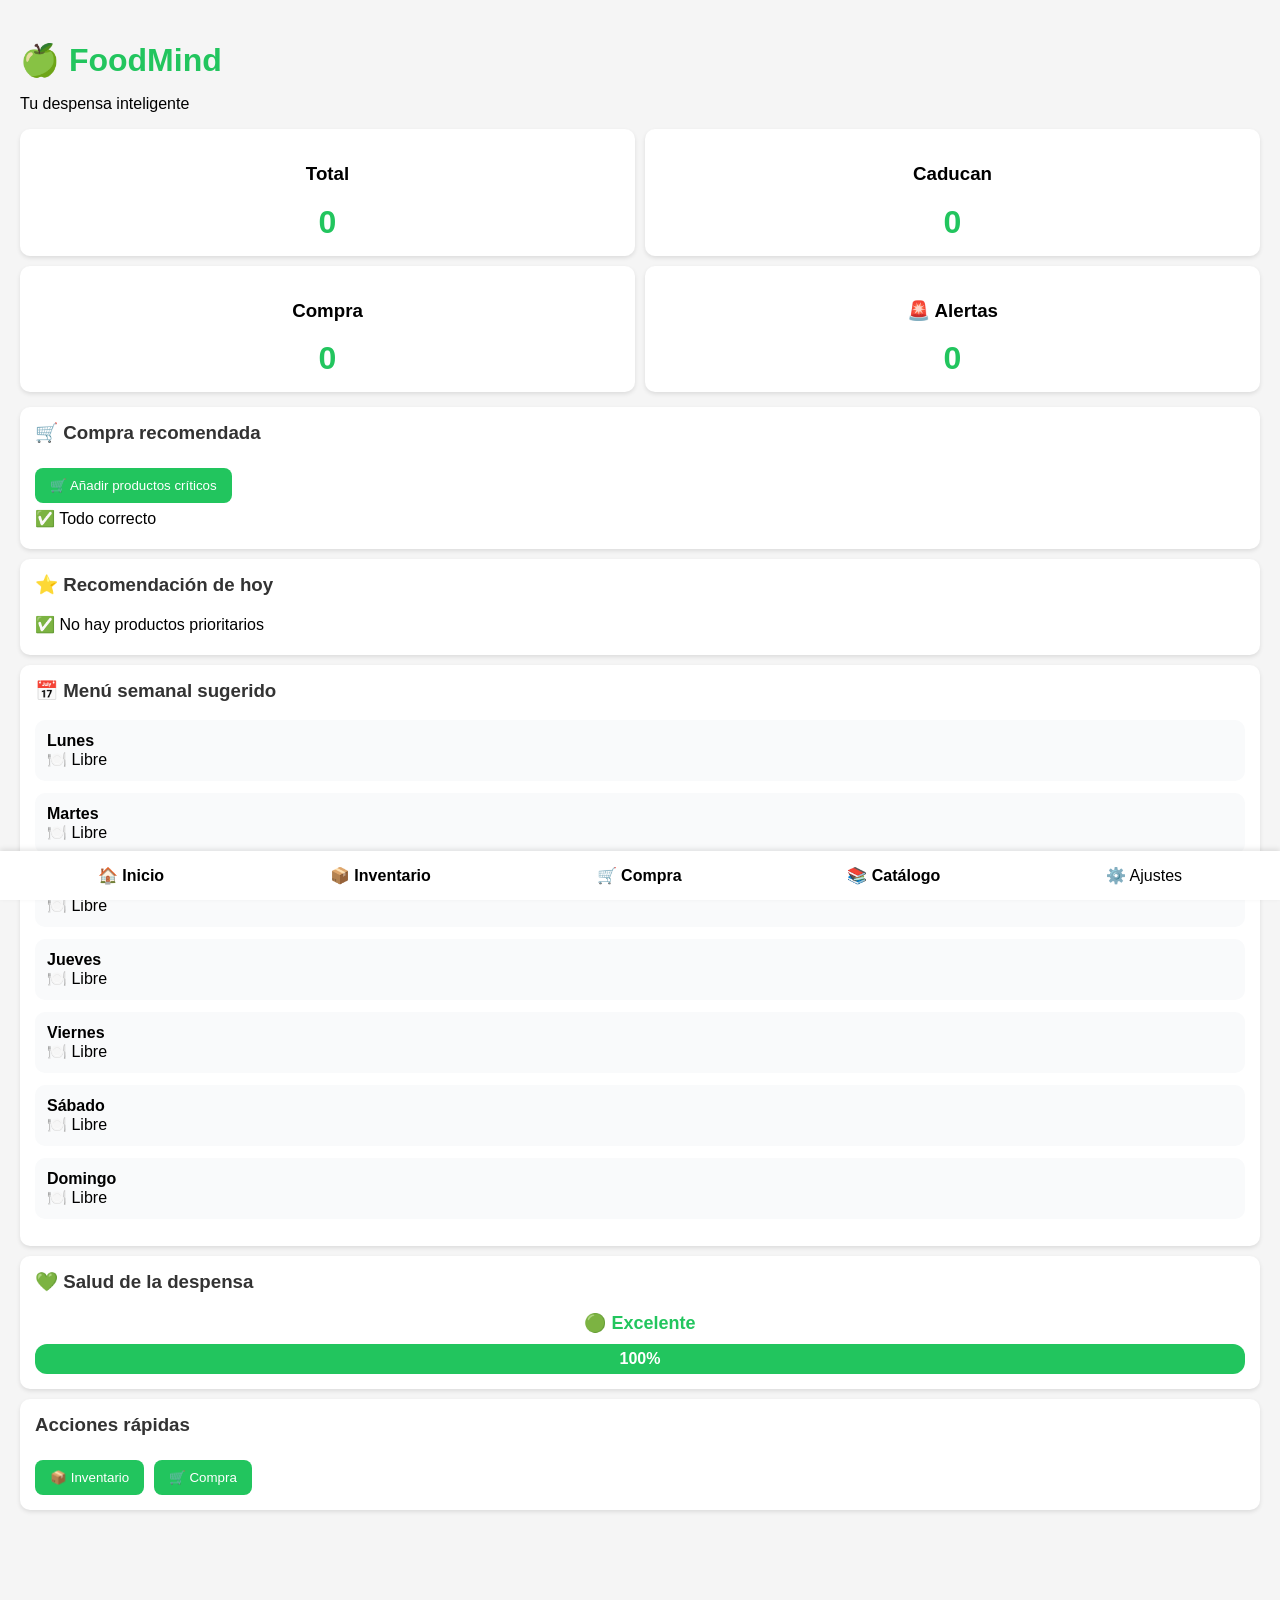
<file: index.html>
<!DOCTYPE html>
<html lang="es">
<head>
  <meta charset="UTF-8">
  <meta name="viewport" content="width=device-width, initial-scale=1.0">
  <title>FoodMind</title>

  <link rel="stylesheet" href="style.css">
</head>

<body>

<h1>🍏 FoodMind</h1>
<p>Tu despensa inteligente</p>

<div class="stats-grid">

  <div class="stat-card">
    <h3>Total</h3>
    <div id="total-productos" class="stat-number">
      0
    </div>
  </div>

  <div class="stat-card">
    <h3>Caducan</h3>
    <div id="productos-caducar" class="stat-number">
      0
    </div>
  </div>

  <div class="stat-card">
    <h3>Compra</h3>
    <div id="compraPendiente" class="stat-number">
      0
    </div>
  </div>

  <div class="stat-card">
    <h3>🚨 Alertas</h3>
    <div id="alertasStock" class="stat-number">
      0
    </div>
  </div>

</div>

<div class="card">

  <h3>🛒 Compra recomendada</h3>

  <button onclick="anadirCriticosACompra()">
    🛒 Añadir productos críticos
  </button>

  <div id="resumenAlertas">
    <p>✅ Todo correcto</p>
  </div>

</div>

<div class="card">

  <h3>⭐ Recomendación de hoy</h3>

  <div id="recetaDelDia">

    Analizando inventario...

  </div>

</div>

<div class="card">

  <h3>📅 Menú semanal sugerido</h3>

  <div id="menuSemanal">

    Generando menú...

  </div>

</div>

<div class="card">

  <h3>💚 Salud de la despensa</h3>

  <div
    id="mensajeSalud"
    class="mensaje-salud"
  >

    🟢 Excelente

  </div>

  <div class="barra-salud">

    <div
      id="barraSalud"
      class="barra-salud-fill"
    >

      100%

    </div>

  </div>

</div>

<div class="card">

  <h3>Acciones rápidas</h3>

  <button onclick="location.href='inventario.html'">
    📦 Inventario
  </button>

  <button onclick="location.href='compra.html'">
    🛒 Compra
  </button>

</div>

<div class="bottom-nav">
  <div><a href="index.html">🏠 Inicio</a></div>
  <div><a href="inventario.html">📦 Inventario</a></div>
  <div><a href="compra.html">🛒 Compra</a></div>
  <div><a href="catalogo.html">📚 Catálogo</a></div>
  <div>⚙️ Ajustes</div>
</div>

<script src="catalogo.js"></script>
<script src="recetas.js"></script>
<script src="app.js"></script>

</body>
</html>
</file>
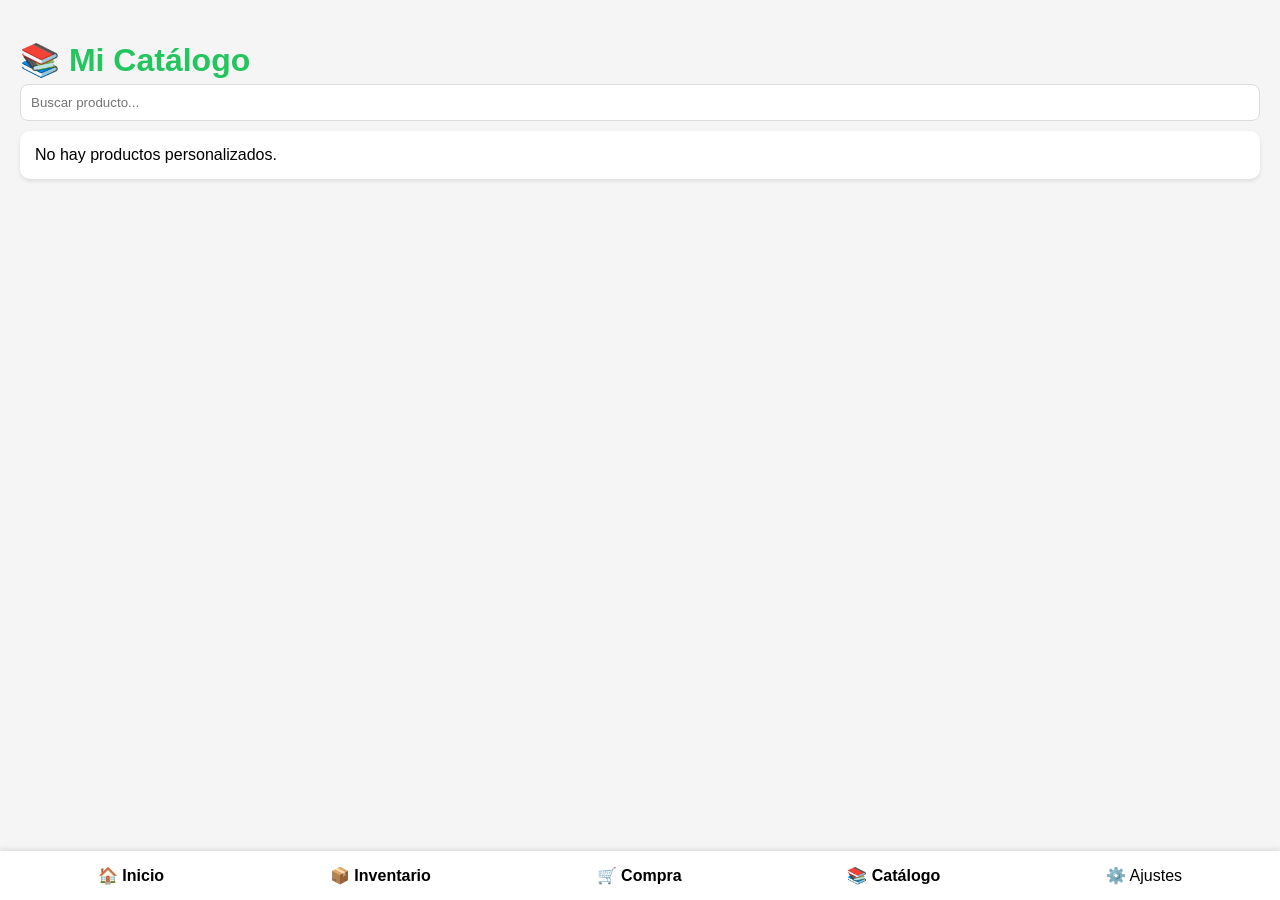
<file: catalogo.html>
<!DOCTYPE html>
<html lang="es">

<head>
  <meta charset="UTF-8">
  <meta name="viewport" content="width=device-width, initial-scale=1.0">
  <title>Mi Catálogo - FoodMind</title>

  <link rel="stylesheet" href="style.css">

  <script src="catalogo.js"></script>
  <script src="app.js"></script>
</head>

<body>

  <h1>📚 Mi Catálogo</h1>

  <input
    type="text"
    id="buscarCatalogo"
    placeholder="Buscar producto..."
    oninput="mostrarCatalogoUsuario()"
  >

  <div id="listaCatalogo"></div>

  <div class="bottom-nav">
    <a href="index.html">🏠 Inicio</a>
    <a href="inventario.html">📦 Inventario</a>
    <a href="compra.html">🛒 Compra</a>
    <a href="catalogo.html">📚 Catálogo</a>
    ⚙️ Ajustes
  </div>

</body>

</html>
</file>
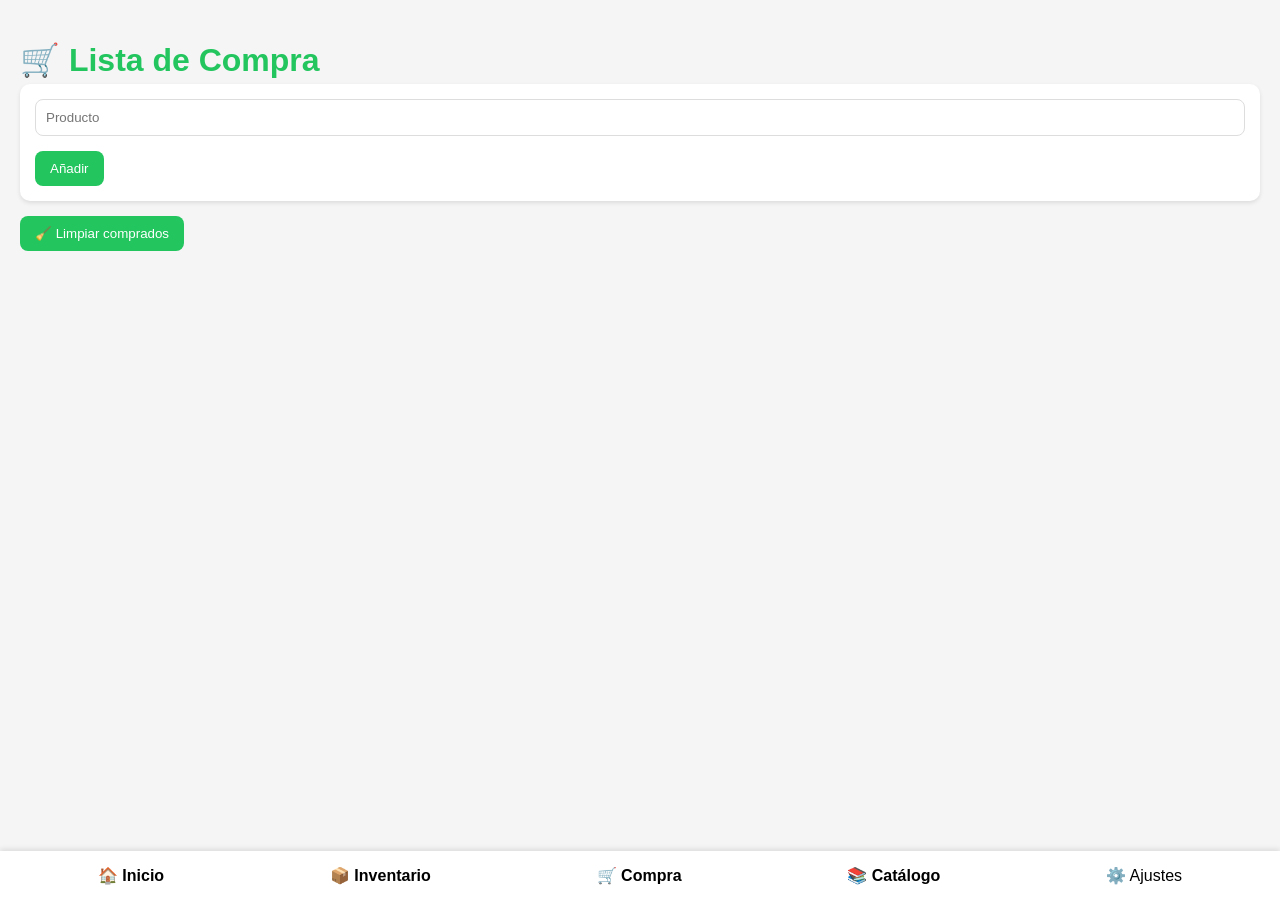
<file: compra.html>
<!DOCTYPE html>
<html lang="es">

<head>
  <meta charset="UTF-8">
  <meta name="viewport" content="width=device-width, initial-scale=1.0">
  <title>Lista Compra - FoodMind</title>
  <link rel="stylesheet" href="style.css">
</head>

<body>

<h1>🛒 Lista de Compra</h1>

<div class="card">

  <input
    id="nuevoProducto"
    type="text"
    placeholder="Producto"
  >

  <button onclick="agregarCompra()">
    Añadir
  </button>

</div>

<div id="lista-compra"></div>

<div class="bottom-nav">
  <div><a href="index.html">🏠 Inicio</a></div>
  <div><a href="inventario.html">📦 Inventario</a></div>
  <div><a href="compra.html">🛒 Compra</a></div>
  <div><a href="catalogo.html">📚 Catálogo</a></div>
  <div>⚙️ Ajustes</div>
</div>

<script src="app.js"></script>

</body>
</html>
</file>
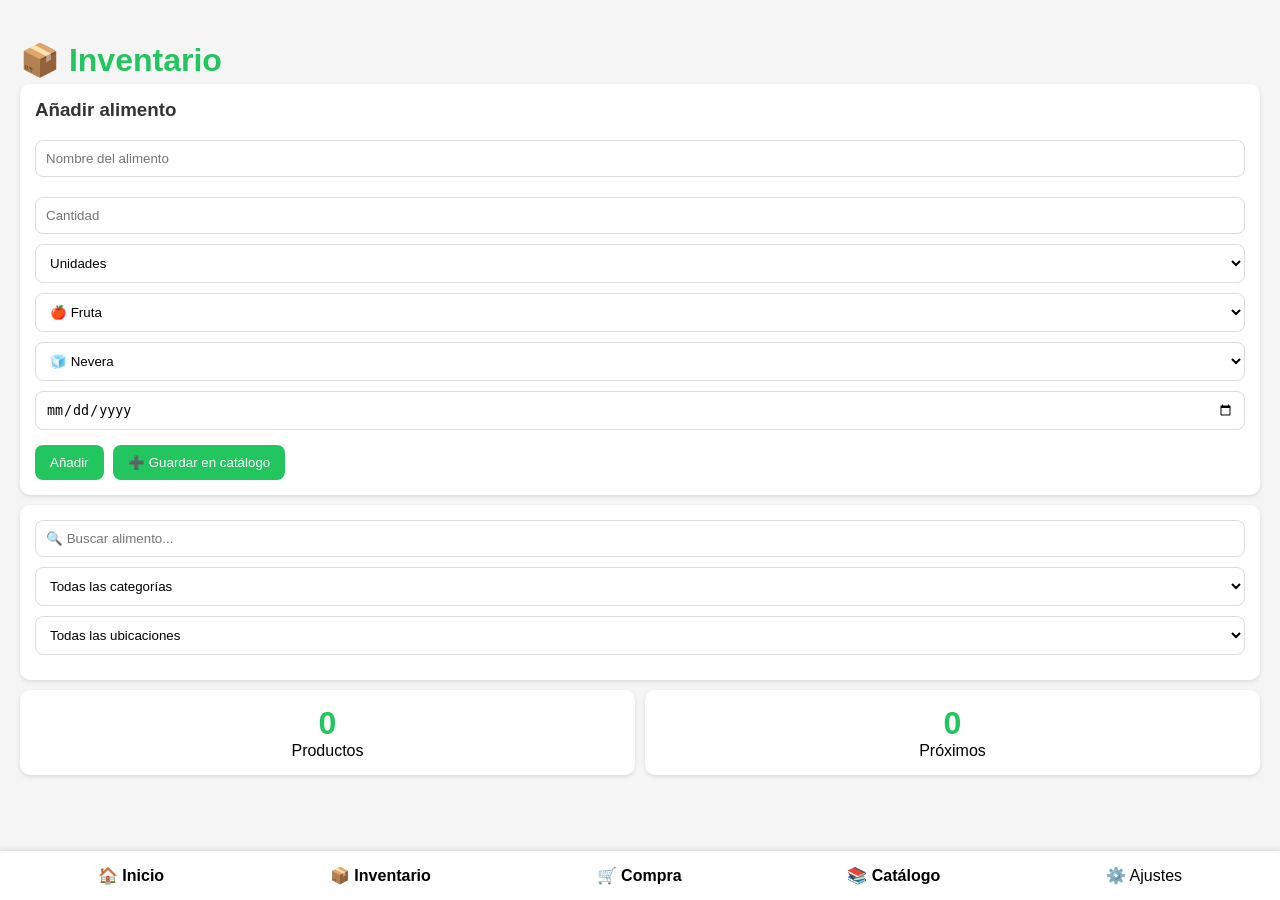
<file: inventario.html>
<!DOCTYPE html>
<html lang="es">

<head>
  <meta charset="UTF-8">
  <meta name="viewport" content="width=device-width, initial-scale=1.0">
  <title>Inventario - FoodMind</title>
  <link rel="stylesheet" href="style.css">
</head>

<body>

<h1>📦 Inventario</h1>

<div class="card">

  <h3>Añadir alimento</h3>

  <input
    id="nombre"
    type="text"
    placeholder="Nombre del alimento"
    oninput="autocompletarProducto()"
  >

  <div id="sugerencias"></div>
  
  <input
    id="cantidad"
    type="number"
    min="1"
    placeholder="Cantidad"
  >

  <select id="unidad">
    <option value="uds">Unidades</option>
    <option value="g">Gramos</option>
    <option value="kg">Kilogramos</option>
    <option value="ml">Mililitros</option>
    <option value="l">Litros</option>
  </select>

  <select id="categoria">

    <option value="Fruta">🍎 Fruta</option>
    <option value="Verdura">🥦 Verdura</option>
    <option value="Huevos">🥚 Huevos</option>
    <option value="Lácteos">🥛 Lácteos</option>
    <option value="Carne">🥩 Carne</option>
    <option value="Pescado">🐟 Pescado</option>
    <option value="Conservas">🥫 Conservas</option>
    <option value="Cereales">🌾 Cereales</option>
    <option value="Legumbres">🫘 Legumbres</option>
    <option value="Pasta y Arroz">🍝 Pasta y Arroz</option>
    <option value="Condimentos">🧂 Condimentos</option>
    <option value="Bebidas">🥤 Bebidas</option>
    <option value="Bodega">🍷 Bodega</option>
    <option value="Snacks y Dulces">🍪 Snacks y Dulces</option>
    <option value="Congelados">❄️ Congelados</option>
    <option value="Otros">📦 Otros</option>
  
  </select>

  <select id="ubicacion">
  <option value="Nevera">🧊 Nevera</option>
  <option value="Congelador">❄️ Congelador</option>
  <option value="Despensa">🗄️ Despensa</option>
  <option value="Bodega">🍷 Bodega</option>
</select>

  <input
    id="caducidad"
    type="date"
  >

  <button onclick="agregarAlimento()">
    Añadir
  </button>
  
  <button onclick="guardarEnCatalogo()">
    ➕ Guardar en catálogo
  </button>

</div>

<div class="card">

  <input
    type="text"
    id="searchInput"
    placeholder="🔍 Buscar alimento..."
    oninput="mostrarAlimentos()"
  >

  <select
    id="categoryFilter"
    onchange="mostrarAlimentos()"
  >
  
    <option value="">Todas las categorías</option>
  
    <option value="Fruta">🍎 Fruta</option>
    <option value="Verdura">🥦 Verdura</option>
    <option value="Huevos">🥚 Huevos</option>
    <option value="Lácteos">🥛 Lácteos</option>
    <option value="Carne">🥩 Carne</option>
    <option value="Pescado">🐟 Pescado</option>
    <option value="Conservas">🥫 Conservas</option>
    <option value="Cereales">🌾 Cereales</option>
    <option value="Legumbres">🫘 Legumbres</option>
    <option value="Pasta y Arroz">🍝 Pasta y Arroz</option>
    <option value="Condimentos">🧂 Condimentos</option>
    <option value="Bebidas">🥤 Bebidas</option>
    <option value="Bodega">🍷 Bodega</option>
    <option value="Snacks y Dulces">🍪 Snacks y Dulces</option>
    <option value="Congelados">❄️ Congelados</option>
    <option value="Otros">📦 Otros</option>
  
  </select>

  <select
    id="locationFilter"
    onchange="mostrarAlimentos()"
  >
    <option value="">Todas las ubicaciones</option>
    <option value="Nevera">🧊 Nevera</option>
    <option value="Congelador">❄️ Congelador</option>
    <option value="Despensa">🗄️ Despensa</option>
    <option value="Bodega">🍷 Bodega</option>
  </select>

</div>

<div class="stats-grid">

  <div class="stat-card">
    <div class="stat-number" id="totalProductos">0</div>
    <div>Productos</div>
  </div>

  <div class="stat-card">
    <div class="stat-number" id="caducarPronto">0</div>
    <div>Próximos</div>
  </div>

</div>

<div id="lista-alimentos"></div>

<div class="bottom-nav">
  <div><a href="index.html">🏠 Inicio</a></div>
  <div><a href="inventario.html">📦 Inventario</a></div>
  <div><a href="compra.html">🛒 Compra</a></div>
  <div><a href="catalogo.html">📚 Catálogo</a></div>
  <div>⚙️ Ajustes</div>
</div>

<script src="catalogo.js"></script>
<script src="app.js"></script>
  
</body>
</html>
</file>
<file: style.css>
body {
  font-family: Arial, sans-serif;
  background: #f5f5f5;
  padding: 20px;
  padding-bottom: 90px;
  margin: 0;
}

h1 {
  color: #22C55E;
  margin-bottom: 5px;
}

.card {
  background: white;
  padding: 15px;
  margin-bottom: 10px;
  border-radius: 10px;
  box-shadow: 0 2px 4px rgba(0,0,0,.1);
}

.stats-grid {
  display: grid;
  grid-template-columns: 1fr 1fr;
  gap: 10px;
  margin-bottom: 15px;
}

.stat-card {
  background: white;
  border-radius: 10px;
  padding: 15px;
  text-align: center;
  box-shadow: 0 2px 4px rgba(0,0,0,.1);
}

.stat-number {
  font-size: 32px;
  font-weight: bold;
  color: #22C55E;
}

input,
select {
  width: 100%;
  padding: 10px;
  box-sizing: border-box;
  border: 1px solid #ddd;
  border-radius: 8px;
  margin-bottom: 10px;
  background: white;
}

button {
  background: #22C55E;
  color: white;
  border: none;
  padding: 10px 15px;
  border-radius: 8px;
  cursor: pointer;
  margin-right: 5px;
  margin-top: 5px;
}

button:hover {
  background: #15803D;
}

.bottom-nav {
  position: fixed;
  bottom: 0;
  left: 0;
  right: 0;
  background: white;
  padding: 15px;
  display: flex;
  justify-content: space-around;
  box-shadow: 0 -2px 5px rgba(0,0,0,.1);
}

.bottom-nav a {
  text-decoration: none;
  color: inherit;
  font-weight: bold;
}

.caducado {
  border-left: 5px solid #EF4444;
}

.proximo {
  border-left: 5px solid #FACC15;
}

.comprado {
  opacity: 0.5;
  text-decoration: line-through;
}

.stock-bajo {
  color: #EF4444;
  font-weight: bold;
}

.card h3 {
  margin-top: 0;
  color: #333;
}

.card p {
  margin: 6px 0;
}

.filtro-titulo {
  font-size: 14px;
  color: #666;
  margin-bottom: 5px;
}

@media (max-width: 600px) {

  .stats-grid {
    grid-template-columns: 1fr 1fr;
  }

  .bottom-nav {
    font-size: 14px;
  }

  button {
    width: 100%;
    margin-right: 0;
  }

}

/* AUTOCOMPLETADO V0.7 */

#sugerencias {
  background: white;
  border-radius: 8px;
  overflow: hidden;
  margin-bottom: 10px;
  box-shadow: 0 2px 4px rgba(0,0,0,.1);
}

.sugerencia-item {
  padding: 10px;
  cursor: pointer;
  border-bottom: 1px solid #eee;
}

.sugerencia-item:last-child {
  border-bottom: none;
}

.sugerencia-item:hover {
  background: #f3f4f6;
}

.stock-critico {
  color: white;
  background: #EF4444;
  padding: 4px 8px;
  border-radius: 6px;
  font-weight: bold;
}

.stock-bajo {
  color: #92400E;
  background: #FDE68A;
  padding: 4px 8px;
  border-radius: 6px;
  font-weight: bold;
}

.barra-salud {
  width: 100%;
  background: #e5e7eb;
  border-radius: 12px;
  overflow: hidden;
  margin-top: 10px;
}

.barra-salud-fill {
  height: 30px;
  background: #22C55E;
  color: white;
  font-weight: bold;
  display: flex;
  align-items: center;
  justify-content: center;
  transition: 0.4s;
}
.mensaje-salud {
  text-align: center;
  font-size: 18px;
  font-weight: bold;
  margin-bottom: 10px;
}
</file>
